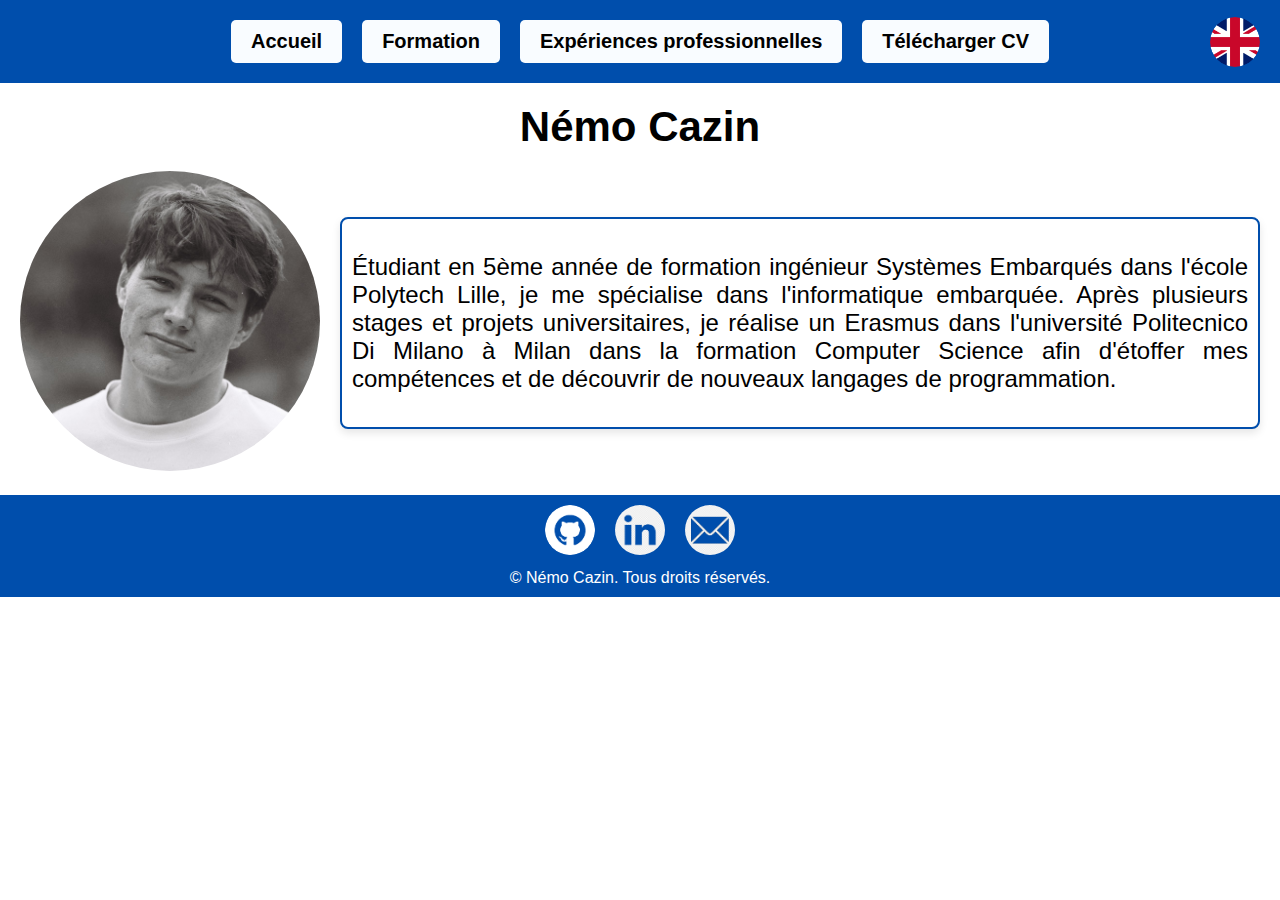
<file: index.html>
<!DOCTYPE html>
<html lang="fr">
<head>
    <meta charset="UTF-8">
    <meta name="viewport" content="width=device-width, initial-scale=1.0">
    <title>Némo Cazin</title>
    <link rel="stylesheet" href="src/header.css">
    <link rel="stylesheet" href="src/container.css">
    <link rel="stylesheet" href="src/pictures.css">
    <link rel="stylesheet" href="src/body.css">
    <link rel="stylesheet" href="src/footer.css">
</head>
<body>

    <header>
        <div class="button-container">
            <button class="nav-button" onclick="window.location.href='index.html'">Accueil</button>
            <button class="nav-button" onclick="window.location.href='fr/formation.html'">Formation</button>
            <button class="nav-button" onclick="window.location.href='fr/experience.html'">Expériences professionnelles</button>
            <button class="nav-button">Télécharger CV</button>
        </div>
        <div class="flag-button-container">
            <a href="#" class="flag-button">
                <img src="assets/flags/uk_flag.png" alt="Uk flag">
            </a>
        </div>
    </header>

    <h3> Némo Cazin </h3>

    <div class="container">
        <div class="image-container">
            <img src="assets/pp.jpg" alt="Photo Ronde" class="round-image">
        </div>
        <div class="text-container">
            <p> Étudiant en 5ème année de formation ingénieur Systèmes Embarqués dans l'école Polytech Lille, 
                je me spécialise dans l'informatique embarquée. Après plusieurs stages et projets universitaires, 
                je réalise un Erasmus dans l'université Politecnico Di Milano à Milan dans la formation Computer Science
                afin d'étoffer mes compétences et de découvrir de nouveaux langages de programmation.</p>
        </div>
    </div>
    
    <footer>
        <div class="footer-container">
            <a href="https://github.com/nemocazin" target="_blank">
                <img src="assets/footer/github.png" alt="Github">
            </a>
            <a href="https://www.linkedin.com/in/n%C3%A9mo-cazin/" target="_blank">
                <img src="assets/footer/linkedin.png" alt="LinkedIn">
            </a>
            <a href="mailto:nemo.cazin@gmail.com">
                <img src="assets/footer/mail.png" alt="Mail">
            </a>
        </div>
        <p>© Némo Cazin. Tous droits réservés.</p>
    </footer>

</body>
</html>
</file>
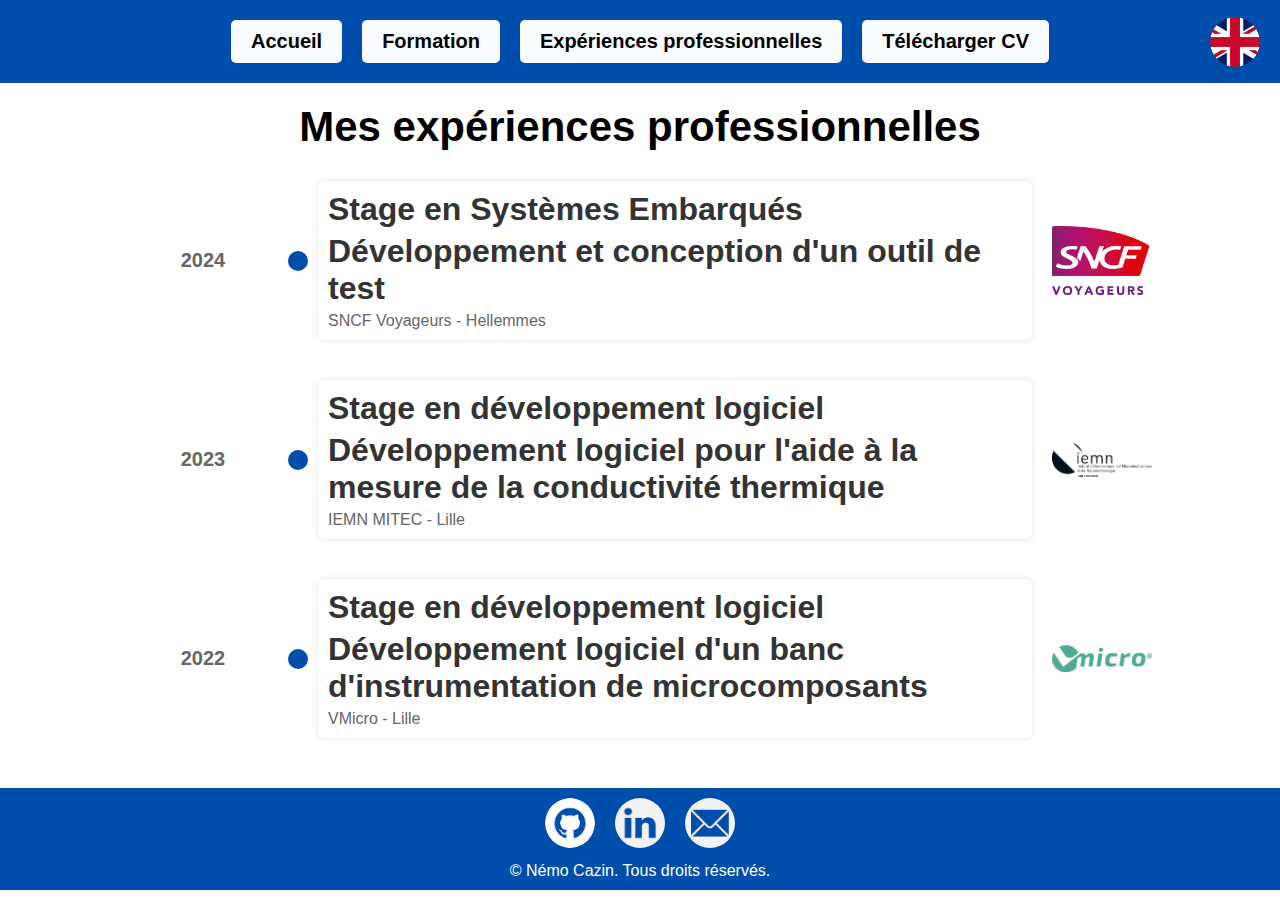
<file: fr/experience.html>
<!DOCTYPE html>
<html lang="fr">
<head>
    <meta charset="UTF-8">
    <meta name="viewport" content="width=device-width, initial-scale=1.0">
    <title>Expériences professionnelles</title>
    <link rel="stylesheet" href="../src/header.css">
    <link rel="stylesheet" href="../src/timeline.css">
    <link rel="stylesheet" href="../src/body.css">
    <link rel="stylesheet" href="../src/footer.css">
</head>
<body>

    <header>
        <div class="button-container">
            <button class="nav-button" onclick="window.location.href='../index.html'">Accueil</button>
            <button class="nav-button" onclick="window.location.href='formation.html'">Formation</button>
            <button class="nav-button" onclick="window.location.href='experience.html'">Expériences professionnelles</button>
            <button class="nav-button">Télécharger CV</button>
        </div>
        <div class="flag-button-container">
            <a href="#" class="flag-button">
                <img src="../assets/flags/uk_flag.png" alt="Uk flag">
            </a>
        </div>
    </header>

    <h3> Mes expériences professionnelles </h3>

    <div class="timeline">
        <div class="timeline-item">
            <div class="date">2024</div>
            <div class="circle"></div>
            <div class="content">
                <h1>Stage en Systèmes Embarqués</h1>
                <h1>Développement et conception d'un outil de test</h1>
                <p>SNCF Voyageurs - Hellemmes</p>
            </div>
            <div class="timeline-image-container">
                <img src="../assets/companies/SNCF-voyageurs.png" alt="SNCF Voyageurs" class="timeline-image">
            </div>
        </div>
        <div class="timeline-item">
            <div class="date">2023</div>
            <div class="circle"></div>
            <div class="content">
                <h1>Stage en développement logiciel</h1>
                <h1>Développement logiciel pour l'aide à la mesure de la conductivité thermique</h1>
                <p>IEMN MITEC - Lille</p>
            </div>
            <div class="timeline-image-container">
                <img src="../assets/companies/iemn.png" alt="IEMN Groupe MITEC" class="timeline-image">
            </div>
        </div>
        <div class="timeline-item">
            <div class="date">2022</div>
            <div class="circle"></div>
            <div class="content">
                <h1>Stage en développement logiciel</h1>
                <h1>Développement logiciel d'un banc d'instrumentation de microcomposants</h1>
                <p>VMicro - Lille</p>
            </div>
            <div class="timeline-image-container">
                <img src="../assets/companies/vmicro.png" alt="Vmicro" class="timeline-image">
            </div>
        </div>
    </div>

    <footer>
        <div class="footer-container">
            <a href="https://github.com/nemocazin" target="_blank">
                <img src="../assets/footer/github.png" alt="Github">
            </a>
            <a href="https://www.linkedin.com/in/n%C3%A9mo-cazin/" target="_blank">
                <img src="../assets/footer/linkedin.png" alt="LinkedIn">
            </a>
            <a href="mailto:nemo.cazin@gmail.com">
                <img src="../assets/footer/mail.png" alt="Mail">
            </a>
        </div>
        <p>© Némo Cazin. Tous droits réservés.</p>
    </footer>

</body>
</html>
</file>
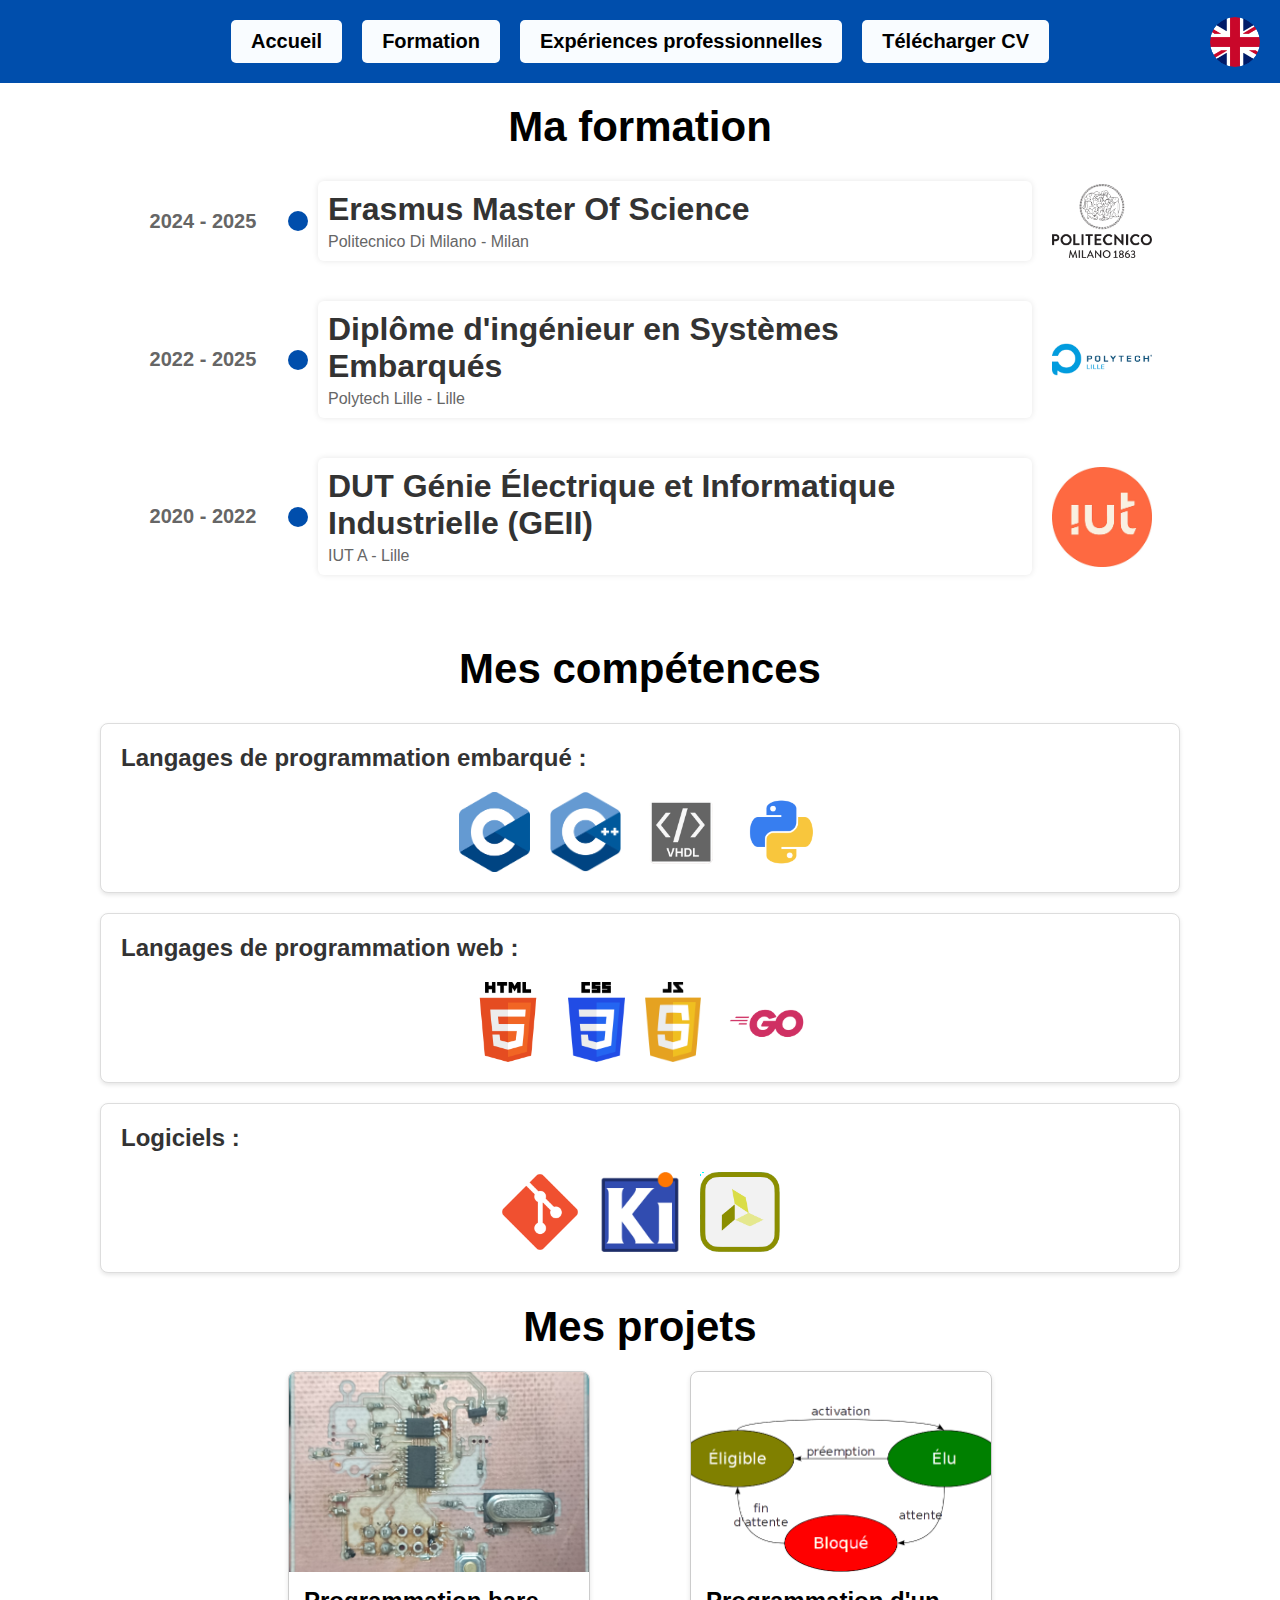
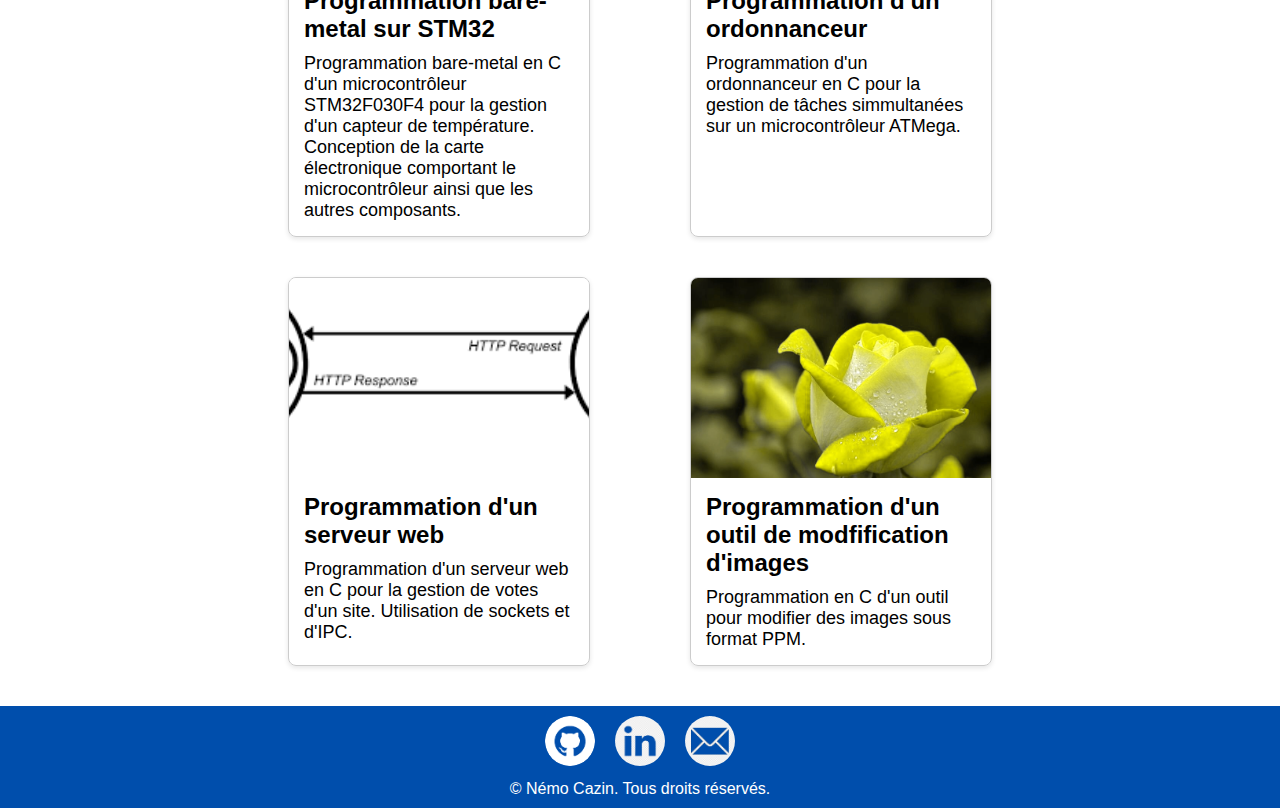
<file: fr/formation.html>
<!DOCTYPE html>
<html lang="fr">
<head>
    <meta charset="UTF-8">
    <meta name="viewport" content="width=device-width, initial-scale=1.0">
    <title>Formation</title>
    <link rel="stylesheet" href="../src/header.css">
    <link rel="stylesheet" href="../src/timeline.css">
    <link rel="stylesheet" href="../src/body.css">
    <link rel="stylesheet" href="../src/skills.css">
    <link rel="stylesheet" href="../src/projects.css">
    <link rel="stylesheet" href="../src/footer.css">
</head>
<body>

    <header>
        <div class="button-container">
            <button class="nav-button" onclick="window.location.href='../index.html'">Accueil</button>
            <button class="nav-button" onclick="window.location.href='formation.html'">Formation</button>
            <button class="nav-button" onclick="window.location.href='experience.html'">Expériences professionnelles</button>
            <button class="nav-button">Télécharger CV</button>
        </div>
        <div class="flag-button-container">
            <a href="#" class="flag-button">
                <img src="../assets/flags/uk_flag.png" alt="Uk flag">
            </a>
        </div>
    </header>

    <h3> Ma formation </h3>

    <div class="timeline">
        <div class="timeline-item">
            <div class="date">2024 - 2025</div>
            <div class="circle"></div>
            <div class="content">
                <h1>Erasmus Master Of Science</h1>
                <p>Politecnico Di Milano - Milan</p>
            </div>
            <div class="timeline-image-container">
                <img src="../assets/schools/polimi.png" alt="Politecnico Di Milano" class="timeline-image">
            </div>
        </div>
        <div class="timeline-item">
            <div class="date">2022 - 2025</div>
            <div class="circle"></div>
            <div class="content">
                <h1>Diplôme d'ingénieur en Systèmes Embarqués</h1>
                <p>Polytech Lille - Lille</p>
            </div>
            <div class="timeline-image-container">
                <img src="../assets/schools/polytech.png" alt="Polytech Lille" class="timeline-image">
            </div>
        </div>
        <div class="timeline-item">
            <div class="date">2020 - 2022</div>
            <div class="circle"></div>
            <div class="content">
                <h1>DUT Génie Électrique et Informatique Industrielle (GEII)</h1>
                <p>IUT A - Lille</p>
            </div>
            <div class="timeline-image-container">
                <img src="../assets/schools/iut.png" alt="IUT de Lille" class="timeline-image">
            </div>
        </div>
    </div>

    <h3> Mes compétences </h3>

    <div class="skills-container">
        <div class="skills-card">
            <h2>Langages de programmation embarqué :</h2>
            <div class="skill-image-container">
                <img src="../assets/language/C.png" alt="C">
                <img src="../assets/language/C++.png" alt="C">
                <img src="../assets/language/vhdl.png" alt="VHDL">
                <img src="../assets/language/python.png" alt="Python">
            </div>
        </div>
        <div class="skills-card">
            <h2>Langages de programmation web :</h2>
            <div class="skill-image-container">
                <img src="../assets/language/HTML.png" alt="HTML">
                <img src="../assets/language/CSS.png" alt="CSS">
                <img src="../assets/language/JS.png" alt="JavaScript">
                <img src="../assets/language/Go.png" alt="Go">
            </div>
        </div>
        <div class="skills-card">
            <h2>Logiciels :</h2>
            <div class="skill-image-container">
                <img src="../assets/software/git.png" alt="Git">
                <img src="../assets/software/kicad.png" alt="KiCad">
                <img src="../assets/software/vivado.png" alt="Vivado">
            </div>
        </div>
    </div>
    
    <h3> Mes projets </h3>

    <div class="projects-wrapper">
        <div class="projects-container">
            <a href="https://github.com/nemocazin/stm32f030f4-bare-metal-programming">
                <img src="../assets/projects/stm32-bare-metal.jpg" alt="Carte électronique">
            </a>
            <div class="projects-description">
                <h2>Programmation bare-metal sur STM32</h2>
                <p> Programmation bare-metal en C d'un microcontrôleur STM32F030F4 pour la gestion d'un capteur de température.
                    Conception de la carte électronique comportant le microcontrôleur ainsi que les autres composants.
                </p>
            </div>
        </div>

        <div class="projects-container">
            <a href="https://github.com/nemocazin/scheduler-for-avr">
                <img src="../assets/projects/scheduler.png" alt="Ordonnanceur">
            </a>
            <div class="projects-description">
                <h2>Programmation d'un ordonnanceur</h2>
                <p> Programmation d'un ordonnanceur en C pour la gestion de tâches simmultanées sur un microcontrôleur ATMega. </p>
            </div>
        </div>
    </div>

    <div class="projects-wrapper">
        <div class="projects-container">
            <a href="https://github.com/nemocazin/webserver">
                <img src="../assets/projects/webserver.png" alt="Serveur web">
            </a>
            <div class="projects-description">
                <h2>Programmation d'un serveur web</h2>
                <p> Programmation d'un serveur web en C pour la gestion de votes d'un site.
                    Utilisation de sockets et d'IPC.
                </p>
            </div>
        </div>

        <div class="projects-container">
            <a href="https://github.com/nemocazin/PPM-picture-modifier">
                <img src="../assets/projects/ppm_modifier.png" alt="Modificateur d'images PPM">
            </a>
            <div class="projects-description">
                <h2>Programmation d'un outil de modfification d'images</h2>
                <p> Programmation en C d'un outil pour modifier des images sous format PPM. </p>
            </div>
        </div>
    </div>

    <footer>
        <div class="footer-container">
            <a href="https://github.com/nemocazin" target="_blank">
                <img src="../assets/footer/github.png" alt="Github">
            </a>
            <a href="https://www.linkedin.com/in/n%C3%A9mo-cazin/" target="_blank">
                <img src="../assets/footer/linkedin.png" alt="LinkedIn">
            </a>
            <a href="mailto:nemo.cazin@gmail.com">
                <img src="../assets/footer/mail.png" alt="Mail">
            </a>
        </div>
        <p>© Némo Cazin. Tous droits réservés.</p>
    </footer>

</body>
</html>
</file>
<file: src/header.css>
header {
    display: flex;
    align-items: center;
    justify-content: center;
    padding: 20px;
    background-color: #004eac;
    width: 100%;
    box-sizing: border-box;
    position: relative;
}

.button-container {
    display: flex;
    justify-content: center;
}

.nav-button {
    background-color: #f9fcff;
    border: none;
    color: black;
    padding: 10px 20px;
    margin: 0 10px;
    text-align: center;
    text-decoration: none;
    display: inline-block;
    font-size: 20px;
    font-weight: bold;
    cursor: pointer;
    border-radius: 5px;
    transition: background-color 0.3s;
}

.nav-button:hover {
    background-color: #afbecd;
}

.flag-button-container {
    position: absolute;
    right: 20px;
}

.flag-button {
    display: block;
    width: 50px;
    height: 50px;
    background-size: cover;
    background-position: center;
    cursor: pointer;
    border-radius: 50%; 
    overflow: hidden;
}

.flag-button img {
    display: block;
    width: 100%;
    height: 100%;
    object-fit: cover;
    border-radius: 50%; 
}
</file>
<file: src/container.css>
.container {
    display: flex;
    align-items: center;
    padding: 20px;
}

.text-container {
    flex-grow: 1;
    padding-left: 20px;
    border: 2px solid #004eac; 
    border-radius: 8px;
    font-size: 24px;
    box-shadow: 0 4px 8px rgba(0, 0, 0, 0.1); 
    background-color: #fff;
    padding: 10px;
    text-align: justify;
}
</file>
<file: src/pictures.css>
.image-container {
    flex-shrink: 0;
    margin-right: 20px;
}

.round-image {
    width: 300px;
    height: 300px; 
    border-radius: 50%;
    object-fit: cover;
}
</file>
<file: src/body.css>
body, html {
    margin: 0;
    width: 100%;
    height: 100%;
    font-family: 'Avenir', sans-serif;
}

h3 {
    color: #000000;
    margin-bottom: 0px;
    margin-top: 20px;
    font-size: 42px;
    font-weight: bold;
    text-align: center; 
}
</file>
<file: src/footer.css>
.content {
    flex: 1;
}

footer {
    background-color: #004eac;
    padding: 10px 0;
    color: white;
    text-align: center;
}

.footer-container {
    display: flex;
    justify-content: center;
    align-items: center;
    margin-bottom: 10px;
}

.footer-container a {
    margin: 0 10px;
}

.footer-container img {
    width: 50px; 
    height: 50px; 
    border-radius: 50%;
}

footer p {
    margin: 0;
}
</file>
<file: src/timeline.css>
.timeline {
    width: 80%;
    margin: 0 auto;
    padding: 20px;
    border-radius: 8px;
}

.timeline-container {
    position: relative;
    padding: 10px 0;
    margin: 0 20px;
}

.timeline-item {
    position: relative;
    padding: 10px 0;
    margin-bottom: 20px;
    display: flex;
    align-items: center;
}

.timeline-image-container {
    flex: 0 0 auto; 
    margin-left: 20px; 
    display: flex;
    align-items: center;
}

.timeline-image {
    max-width: 100px;
    height: auto;
}
.date {
    flex: 0 1 150px; 
    font-size: 20px;
    font-weight: bold;
    color: #666;
    text-align: center; 
    margin-right: 10px;
}

.circle {
    width: 20px;
    height: 20px;
    background-color: #004eac;
    border-radius: 50%;
    position: relative;
    z-index: 1;
    margin-right: 10px; 
}

.content {
    flex: 4;
    padding: 10px;
    border-radius: 6px;
    box-shadow: 0 0 6px rgba(0, 0, 0, 0.1);
}

.content h1 {
    margin: 0 0 5px;
    color: #333;
}

.content p {
    margin: 0;
    color: #666;
}
</file>
<file: src/skills.css>
.skills-main-container {
    font-family: Arial, sans-serif;
    margin: 0;
    padding: 0;
    background-color: #fff;
    display: flex;
    flex-direction: column; 
    align-items: center; 
    width: 100%; 
}

.skills-container {
    display: flex;
    flex-direction: column; 
    align-items: center;
    width: calc(100% - 200px);
    max-width: 1200px; 
    margin: 0 auto; 
    margin-bottom: 20px;
    margin-top: 20px;
}

.skills-card {
    background-color: #fff;
    border: 1px solid #ddd;
    border-radius: 8px;
    box-shadow: 0 2px 4px rgba(0, 0, 0, 0.1);
    padding: 20px;
    width: 100%; 
    max-width: 1200px; 
    box-sizing: border-box;
    margin: 10px 0; 
}

.skills-card h2 {
    margin-top: 0;
    font-size: 1.5em;
    color: #333;
    text-align: left; 
}

.skill-image-container {
    display: flex;
    flex-direction: row; 
    align-items: center; 
    gap: 20px;
    justify-content: center; 
    flex-wrap: wrap; 
}

.skill-image-container img {
    height: 80px; 
    width: auto; 
    border-radius: 4px; 
}
</file>
<file: src/projects.css>
.projects-wrapper {
    display: flex;
    flex-wrap: wrap;
    gap: 100px;
    justify-content: center;
    margin-top: 20px;
    margin-bottom: 40px;
}

.projects-container {
    width: 45%;
    max-width: 300px;
    border: 1px solid #ccc;
    border-radius: 8px;
    overflow: hidden;
    box-shadow: 0 2px 5px rgba(0, 0, 0, 0.1);
}

.projects-container img {
    width: 100%;
    height: 200px;
    object-fit: cover;
    display: block;
}

.projects-description {
    padding: 15px;
    text-align: left;
}

.projects-description h2 {
    margin: 0 0 10px;
    font-size: 24px;
    font-weight: bold;
}

.projects-description p {
    margin: 0;
    font-size: 18px;
}
</file>
